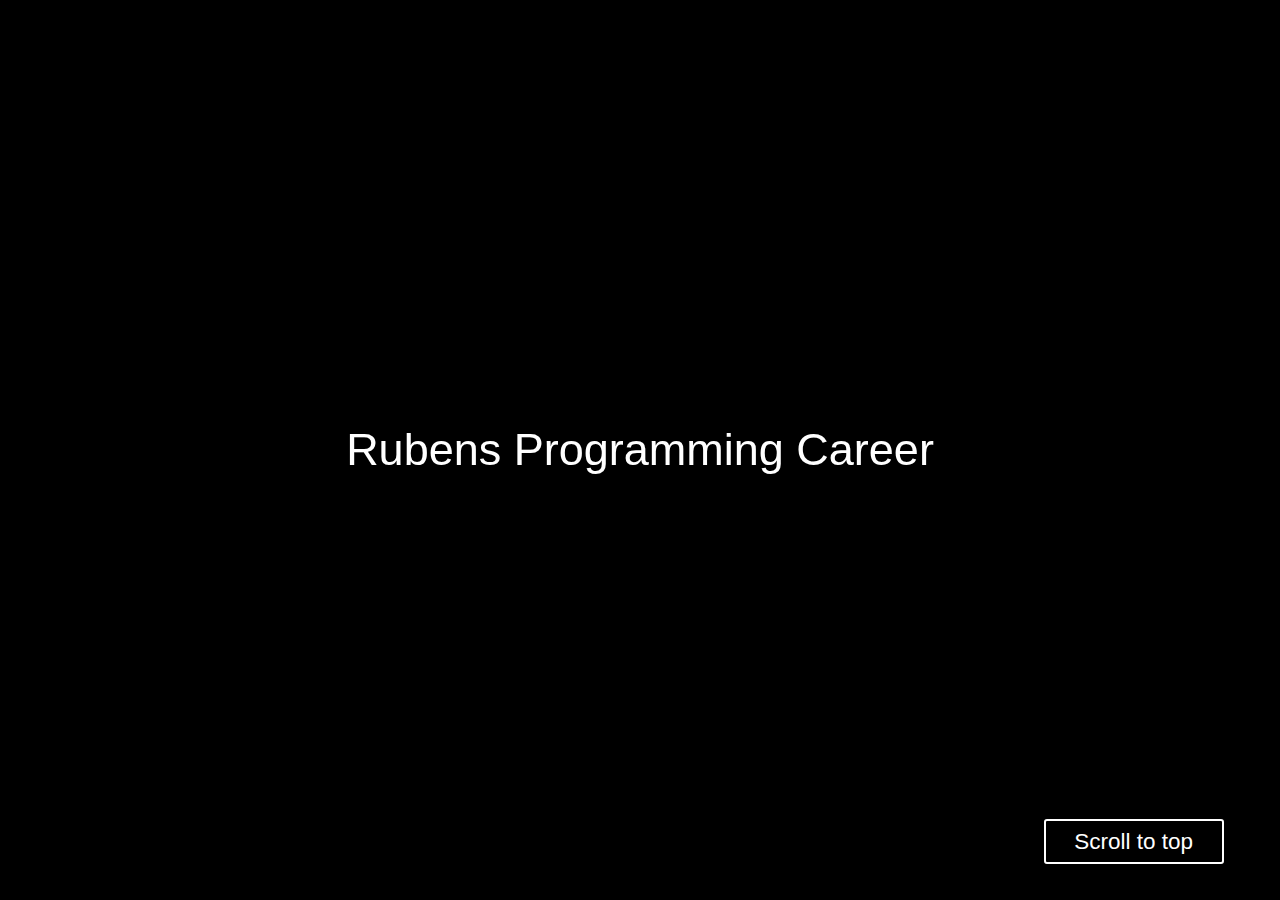
<file: AboutUnity.html>
﻿<!DOCTYPE html>

<html lang="en" xmlns="http://www.w3.org/1999/xhtml">
<head>
    <meta name="viewport" content="width=device-width, initial-scale=1">
    
    <link rel="shortcut icon" type="image/x-icon" href="jrjonesfavicon.ico">
    <link rel="stylesheet" href="style.css" />
    <title>Rubens Programming Career</title>
</head>
<body>
    <button onclick="ScrollToTop()" class="ScrollToTopButton"><span>Scroll to top</span></button>

    <div class="main1" id="main">
        <section class="section100 parallax image7">
            <!--De drie css elements die zorgen dat de parallax gemaakt wordt. In de eerste staan dingen als text en kleur en de laaste is het image element. -->
            <div>
                <h1>Rubens Programming Career</h1>
            </div>
        </section>
        <section class="section1 static" style="height:65vh">
            <h2>About Unity</h2>
            <center>
                <h3>
                    Unity is my favourite gameengine and was used to make my game JrJones.
                </h3>
                <h1>Menu</h1>
                <a href="index.html"><button style="height: 10vh; width: 30vh;  "><h3>Home</h3></button></a>
                <a href="AllProjects.html"><button style="height: 10vh; width: 30vh;"><h3>My Projects</h3></button></a>
                <a href="AboutMe.html"><button style="height: 10vh; width: 30vh;"><h4>About Me</h></button></a><br />
                <a href="AboutC%23.html"><button style="height: 7.5vh; width: 22.5vh;"><h3 style="font-size: 1.75vh;">About C#</h3></button></a>
                <a href="AboutUnity.html"><button style="height: 7.5vh; width: 22.5vh;"><h3 style="font-size: 1.75vh;">About Unity</h3></button></a>
            </center>
        </section>
        <section class="section1 static" style="height:80vh">
            <h2>Unity</h2>
            <h3>
                Unity is a game-engine developed by the Danish-American company named Unity Technologies and is made for making games that can be run on PC, console, mobile and websites.
            </h3>
            <h3>The engine is free if your company doesn't make more than 100.000 dollars a year. Unfortunately, DuoForce Games doesn't make that kind of money.</h3>            <img style=" height: 22.5vh; width: auto; float: right; padding-left: 3vh;" src="JrJonesIdleGif.gif" />

            <h3>The scripting languages you can use are C# or JavaScript. But in my opinion C# is way better than JavaScript for Unity. There are way more tutorials about the C# version than for the JavaScript version and C# is way newer and more modern than the 25-year-old JavaScript.</h3>
            <h3>In Unity, you work with objects and components. A script or collider are examples of components. You give these components to an object. The player in JrJones is an example of an object with a player controller script (that way he can move with for example the arrow keys), a collider (that way he is solid) and a rigidbody (so he has gravity). These are the basics of Unity and work for me very well. </h3>

        </section>
        <section class="sectionFooter static">
            <h1>©Ruben Bartelet 2017-2020</h1>
        </section>
        <script src="script.js"></script>
        <script src="https://ajax.googleapis.com/ajax/libs/jquery/3.4.1/jquery.min.js"></script>

</body>
</html>
</file>
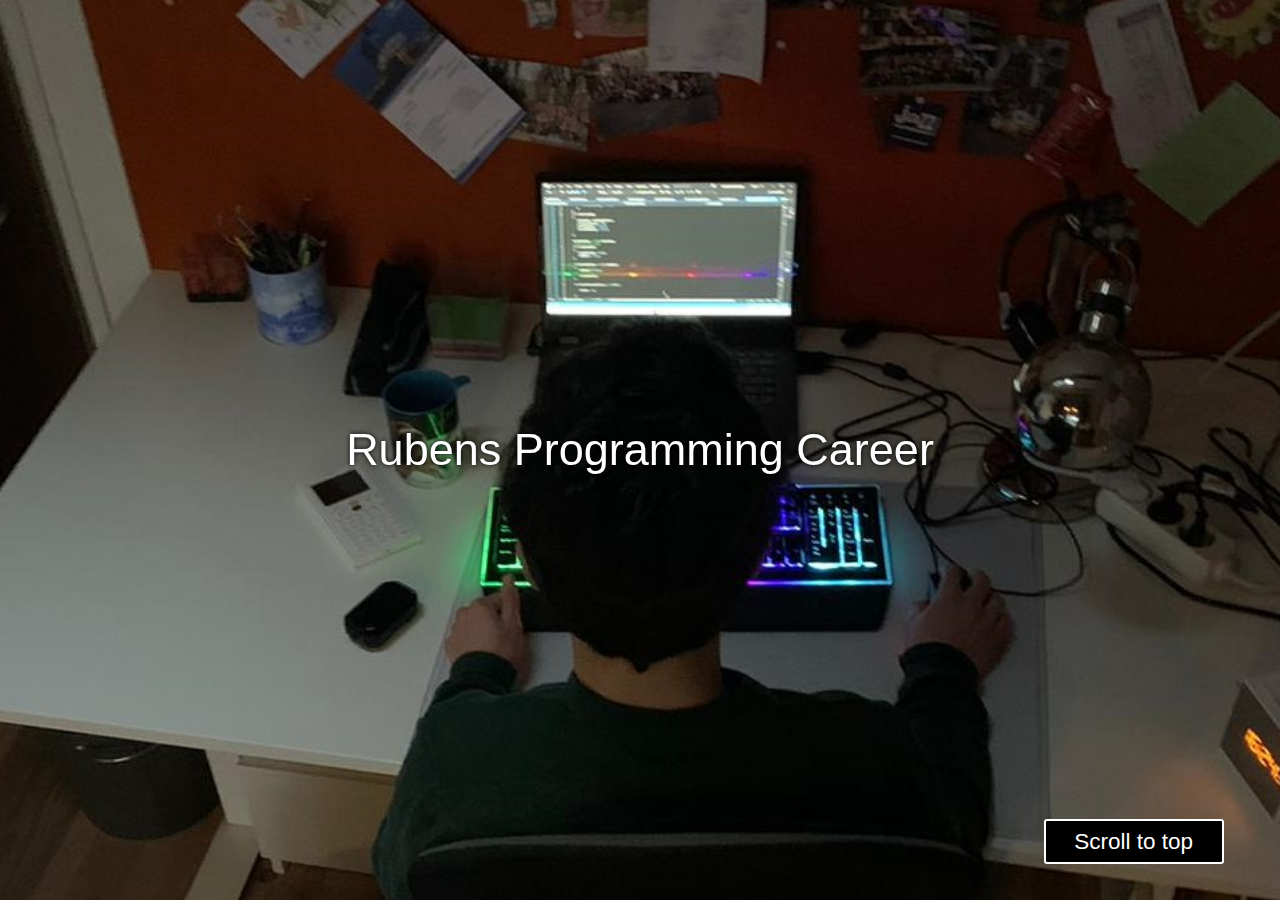
<file: AllProjects.html>
﻿<!DOCTYPE html>

<html lang="en" xmlns="http://www.w3.org/1999/xhtml">
<head>
    <meta name="viewport" content="width=device-width, initial-scale=1">
    <link rel="stylesheet" href="style.css" />
    <link rel="shortcut icon" type="image/x-icon" href="jrjonesfavicon.ico">
    <title>Rubens Programming Career</title>
</head>
<body>
    <button onclick="ScrollToTop()" class="ScrollToTopButton"><span>Scroll to top</span></button>

    <div class="main1" id="main">
        <section class="section100 parallax image8">
            <!--De drie css elements die zorgen dat de parallax gemaakt wordt. In de eerste staan dingen als text en kleur en de laaste is het image element. -->
            <div>
                <h1>Rubens Programming Career</h1>
            </div>
        </section>
        <section class="section1 static" style="height:80vh;">
            <h2>My Projects</h2>
            <center>
                <h3>
                    In this page you can find 8 of my projects and play them.
                </h3>
                <h1>Menu</h1>
                <a href="index.html"><button style="height: 10vh; width: 30vh;  "><h3>Home</h3></button></a>
                <a href="AllProjects.html"><button style="height: 10vh; width: 30vh;"><h3>My Projects</h3></button></a>
                <a href="AboutMe.html"><button style="height: 10vh; width: 30vh;"><h4>About Me</h></button></a><br />
                <a href="AboutC%23.html"><button style="height: 7.5vh; width: 22.5vh;"><h3 style="font-size: 1.75vh;">About C#</h3></button></a>
                <a href="AboutUnity.html"><button style="height: 7.5vh; width: 22.5vh;"><h3 style="font-size: 1.75vh;">About Unity</h3></button></a>
            </center>
        </section>
        <div class="containerSlideshow">

            <div class="Slide fade">
                <div class="numberSlide">1 / 8</div><!--de nummer op waar die tevoorschijn komt-->
                <img onclick="showSlideShow()" src="SlideShow1.png" style="height: 75vh; cursor: pointer; ">
                <div class="CapText">Felix Monster Level</div><!--de text eronder-->
            </div>
            <div class="Slide fade">
                <div class="numberSlide">2 / 8</div><!--de nummer op waar die tevoorschijn komt-->
                <img onclick="showSlideShow()" src="SlideShow2.png" style="height: 75vh; cursor: pointer;">
                <div class="CapText">Don't Touch The Arrows</div><!--de text eronder-->
            </div>
            <div class="Slide fade">
                <div class="numberSlide">3 / 8</div><!--de nummer op waar die tevoorschijn komt-->
                <img onclick="showSlideShow()" src="SlideShow3.png" style="height: 75vh; cursor: pointer;">
                <div class="CapText">TANK</div><!--de text eronder-->
            </div>
            <div class="Slide fade">
                <div class="numberSlide">4 / 8</div><!--de nummer op waar die tevoorschijn komt-->
                <img onclick="showSlideShow()" src="SlideShow4.png" style="height: 75vh; cursor: pointer;">
                <div class="CapText">Felix Flight Adventure</div><!--de text eronder-->
            </div>
            <div class="Slide fade">
                <div class="numberSlide">5 / 8</div><!--de nummer op waar die tevoorschijn komt-->
                <img onclick="showSlideShow()" src="SlideShow5.png" style="height: 75vh; cursor: pointer;">
                <div class="CapText">Pixel Fight</div><!--de text eronder-->
            </div>
            <div class="Slide fade">
                <div class="numberSlide">6 / 8</div><!--de nummer op waar die tevoorschijn komt-->
                <img onclick="showSlideShow()" src="SlideShow6.png" style="height: 75vh; cursor: pointer;">
                <div class="CapText">Burger Clicker 2</div><!--de text eronder-->
            </div>
            <div class="Slide fade">
                <div class="numberSlide">7 / 8</div><!--de nummer op waar die tevoorschijn komt-->
                <img onclick="showSlideShow()" src="SlideShow7.png" style="height: 75vh; cursor: pointer;">
                <div class="CapText">JrJones</div><!--de text eronder-->
            </div>
            <div class="Slide fade">
                <div class="numberSlide">8 / 8</div><!--de nummer op waar die tevoorschijn komt-->
                <img onclick="showSlideShow()" src="SlideShow11.png" style="height: 75vh; cursor: pointer;">
                <div class="CapText">OrangeSquare</div><!--de text eronder-->
            </div>
            <!-- Knoppen -->
            <a class="prev" onclick="plusSlides(-1)">&#10094;</a><!--Het symbool voor vorige en volgende zijn de tekens in de a-->
            <a class="next" onclick="plusSlides(1)">&#10095;</a><br />

            <!-- De cirkels -->
            <div style="text-align:center">
                <!--de hoeveelheid puntjes-->
                <span class="dot" onclick="CurrentSlide(1)"></span>
                <span class="dot" onclick="CurrentSlide(2)"></span>
                <span class="dot" onclick="CurrentSlide(3)"></span>
                <span class="dot" onclick="CurrentSlide(4)"></span>
                <span class="dot" onclick="CurrentSlide(5)"></span>
                <span class="dot" onclick="CurrentSlide(6)"></span>
                <span class="dot" onclick="CurrentSlide(7)"></span>
                <span class="dot" onclick="CurrentSlide(8)"></span>

            </div>

        </div>
        <section class="section1 static" style="height:120vh;">

            <center>
                <div id="SlideShow1">
                    <iframe src="https://scratch.mit.edu/projects/135685338/embed" allowtransparency="true" frameborder="0" scrolling="no" allowfullscreen style=" padding-right:10px; height: 65vh;width:77.5vh;"></iframe>
                    <h3>Made in January 2017 Felix monster level is the first game I have ever made. It was made for an Informatics assignment and I got addicted in Scratch afterwards (making over twenty scratch games.)</h3>
                </div>
                <div id="SlideShow2">
                    <iframe src="https://scratch.mit.edu/projects/140366459/embed" allowtransparency="true" frameborder="0" scrolling="no" allowfullscreen style=" padding-right:10px; height: 65vh;width:77.5vh;"></iframe>
                    <h3>Don't touch the arrows is the second game I made and has (just like Felix monster level) very bad physics, graphics and player controller. But the concept of this game is what inspired JrJones. </h3>
                </div>
                <div id="SlideShow3">
                    <iframe src="https://scratch.mit.edu/projects/143135099/embed" allowtransparency="true" frameborder="0" scrolling="no" allowfullscreen style=" padding-right:10px; height: 65vh;width:77.5vh;"></iframe>
                    <h3>TANK was originally going to be a .io game but this of course is very hard, especially in scratch. I was actually very proud of the boss fight at the end of the game. I was also planning on making a second level but stopped halfway through. </h3>
                </div>
                <div id="SlideShow4">
                    <iframe src="https://scratch.mit.edu/projects/249393447/embed" allowtransparency="true" frameborder="0" scrolling="no" allowfullscreen style=" padding-right:10px; height: 65vh;width:77.5vh;"></iframe>
                    <h3>⠀⠀⠀⠀⠀⠀⠀⠀In this game Felix goes on an adventure once again. This time flying and beating a boss who is inspired by Cuphead's <a href="https://www.google.com/search?q=cuphead+wally+warbles&tbm=isch&ved=2ahUKEwiJguj8pv7tAhWxwQIHHXwgDekQ2-cCegQIABAA&oq=Cuphead+Wally+Wa&gs_lcp=[base64]&sclient=img&ei=jfTwX8mHNrGDi-gP_MC0yA4&bih=610&biw=1280">Wally Warbles.</a>⠀⠀⠀⠀⠀⠀⠀ ⠀⠀</h3>
                </div>
                <div id="SlideShow5">
                    <iframe src="https://scratch.mit.edu/projects/267307869/embed" allowtransparency="true" frameborder="0" scrolling="no" allowfullscreen style=" padding-right:10px; height: 65vh;width:77.5vh;"></iframe>
                    <h3>Pixel Fight is a singe player and two player game made for a Game Jam. This would be one of the last games I made in scratch because I wanted to make better quality games and I couldn't really do this in scratch.</h3>
                </div>
                <div id="SlideShow6">
                    <iframe allowfullscreen=true webkitallowfullscreen=true mozallowfullscreen=true src="https://rubenbartelet.github.io/BurgerClicker/BurgerCLicker2.1.html#" style=" height: 66vh;width:88vh;"></iframe>
                    <h3>Burger Clicker 2 is the first game I made outside scratch and was the sequel to Burger Clicker, a game I made in scratch a few months earlier. I unfortunately made nothing for a long time after I made this game. </h3>
                </div>
                <div id="SlideShow7">
                    <iframe id="JrJonesGame" style="width: 160vh; height:97.5vh;" allowfullscreen=true webkitallowfullscreen=true mozallowfullscreen=true src="https://duoforcegames.github.io/JrJones/index.html"></iframe>
                    <h3>JrJones is the biggest and only good game I made. It is the game where I learned to use Unity and C#. In this version (0.15) the game is almost done and only a few things need to be added. We want to add an online leaderboard, multiplayer and loads of other skins. But once this game is finally finished, after one and a half years, 2 thousand lines of code and hundreds of hours of work, we want to make a game that is way bigger than this one.</h3>
                </div>
                <div id="SlideShow8">
                    <iframe style="display: block; width: 161.5vh; height:36vh;" allowfullscreen=true webkitallowfullscreen=true mozallowfullscreen=true src="https://rubenbartelet.github.io/PlatformerController/PlatformerController.html"></iframe>
                    <h3>Orange Square is a JavaScript game I recently made in a couple of hours. It can't really be called a game because there is no winning or losing or an objective, but it was a bit hard to make because it is very different from the way you would make this in Unity. Because in Unity you give an object a component that for example makes them solid. JavaScript isn't a game-engine so that kind of things don't exist. Instead, you have to code all the physics and collision yourself. My target of making this game was to see how things would work outside Unity. </h3>
                </div>
                <div id="DefaultText">
                    <h3>
                        Click on the game in the slideshow to play it.
                    </h3>
                    <h3>
                        You can check all my scratch games <a href="https://scratch.mit.edu/users/Ruben6445/projects/">here</a> and the first (published) version of JrJones <a href="https://duoforcegames.github.io/JrJones0.1/">here</a>. 
                    </h3>
                    <h3>
                        <a href="http://github.com/RubenBartelet">The link to my GitHub Page</a> and <a href="https://github.com/DuoForceGames">the link to the DuoForce Games GitHub page</a>.
                    </h3>
                    <h3>⠀⠀⠀⠀⠀⠀⠀⠀⠀⠀⠀⠀⠀ ⠀⠀⠀⠀⠀⠀⠀ ⠀⠀⠀⠀⠀⠀⠀⠀⠀⠀ ⠀⠀⠀⠀⠀⠀⠀⠀⠀⠀⠀ ⠀⠀⠀⠀⠀⠀⠀⠀⠀⠀⠀ ⠀⠀⠀⠀⠀⠀⠀ ⠀⠀⠀ ⠀⠀⠀⠀⠀⠀⠀ ⠀⠀⠀⠀⠀⠀⠀⠀⠀⠀⠀⠀⠀⠀⠀  ⠀⠀⠀⠀⠀⠀⠀⠀⠀⠀⠀⠀ ⠀⠀⠀⠀⠀ ⠀⠀⠀⠀⠀ ⠀⠀⠀⠀ ⠀⠀⠀⠀</h3><!--onzichtbare characters om het 100 vw te maken-->

                </div>
            </center>

        </section>
        <section class="sectionFooter static">
            <h1>©Ruben Bartelet 2017-2020</h1>
        </section>
    </div>

    <script src="script.js"></script>
    <script src="https://ajax.googleapis.com/ajax/libs/jquery/3.4.1/jquery.min.js"></script>

</body>
</html>
</file>
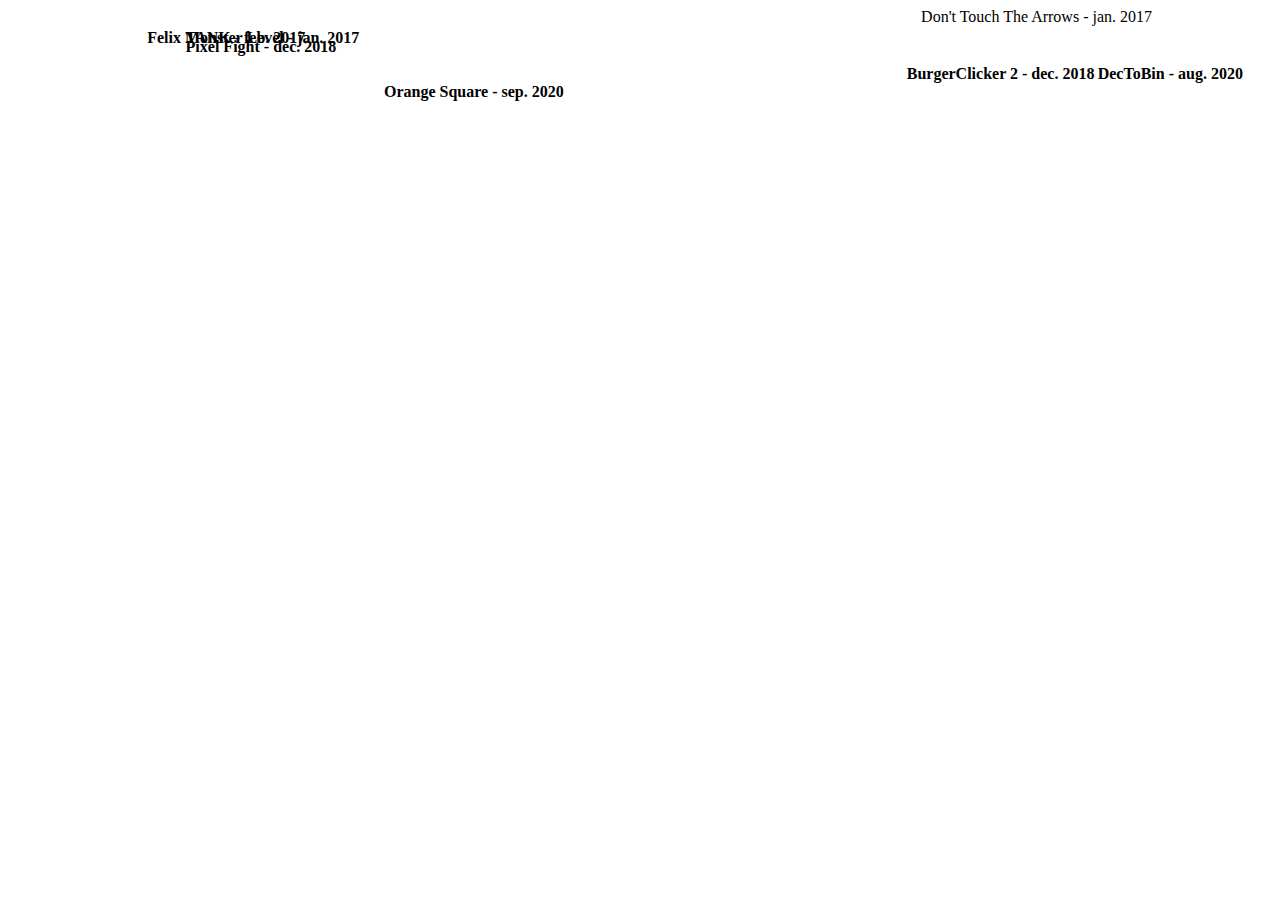
<file: Junk.html>
﻿<!DOCTYPE html>

<html lang="en" xmlns="http://www.w3.org/1999/xhtml">
<head>
    <meta charset="utf-8" />
    <title></title>
</head>
<body>
    <h4 style=" position: absolute; left: 11.5%; display: block;">Felix Monster Level - jan. 2017</h4>
    <span class="spanh4" style=" position: absolute; right: 10%; display: block;">Don't Touch The Arrows - jan. 2017 </span>
    <h4 style=" position: absolute; left: 14.5%; display: block;">TANK - feb. 2017</h4>
    <h4 style="padding-top:1vh; position: absolute; left: 14.5%; display: block;">Pixel Fight - dec. 2018</h4><br /><br />
    <h4 style=" position: absolute; right: 14.5%; display: block;">BurgerClicker 2 - dec. 2018</h4>
    <h4 style="padding-top:2vh; position: absolute; left: 30%; display: block;">Orange Square - sep. 2020</h4>
    <h4 style=" position: absolute; right: 2.9%; display: block;">DecToBin - aug. 2020</h4>
</body>
</html>
</file>
<file: style.css>
﻿body {
    overflow-y: hidden; /*zorgt ervoor dat je geen tweede scroll bar hebt*/
    background-color: black;
    
}
.main1 {
    position: absolute;/*zorgt dat hij helemaal in de hoek geplaats wordt.*/
    right:0;
    top:0;
    height: 100vh; /*de hoogte*/
    overflow-x: hidden; /*Je kan niet scrollen op de xas*/
    overflow-y: auto; /*Je kan wel scrollen op de y-as */
    perspective: 2px; /*de perspectief*/
}

.section100 {
    position: relative; /*dit element is de ouder van de parallax en image elements dus moet hij een relatieve positie hebben*/
    height: 100vh; /*De hoogte van een section. Moet even groot zijn als de height van main1*/
    display: flex; /*alle text dingen*/
    justify-content: center;

    align-items: center;
    color: white;
    text-shadow: 0 0 5px #000; /*schaduw*/
}
.section1{
    padding-top: 2vh;
    position: relative;
    padding-left: 2.5vh;
    padding-right: 2.5vh;
    height: 100vh;
    color: white;
    text-shadow: 0 0 5px #000;
}

.sectionFooter { /*section voor de niet parallax elements. Deze heeft geen align-items:center;*/
    padding-top: 5px;
    padding-left: 15px;
    padding-right: 15px;
    position: relative;
    height: 10vh;/*10*/
    color: white;
    text-shadow: 0 0 5px #000;
}
.parallax::after { /*de ::after is een pseudo-element*/
    content: " ";
    position: absolute;
    top: 0;
    right: 0;
    bottom: 0;
    left: 0;
    transform: translateZ(-1px) scale(1.5); /*dit zorgt voor de scrolling parralax. De scale is hoe de schaal van de afbeelding*/
    background-size: 100%; /*De afbeelding is op ware grote. Verander de afbeeldings grote in scale*/
    z-index: -1; /*zorgt dat het op de achtergrond blijft*/
}
.static {/*de statische elementen blijven stil staan en hebben dus geen parallax*/
    background: black;
    z-index: 1;/*Zorght dat het op de voorgrond blijft.*/
}

.image1::after { /*het image element. After omdat het een kind is van het section element*/
    background-image: url("Photo3.jpeg");
    background-repeat: no-repeat;
}

.image2::after {
    background-image: url("LegoLeague.JPG");
    background-repeat: no-repeat;
}
.image3::after {
    background-image: url("TankGamePlay4.gif");
    background-repeat: no-repeat;
}
.image4::after {
    background-image: url("yellow2.jpg");
    background-repeat: no-repeat;
    z-index: 0; /*zorgt dat het voor dani's foto zit*/
}
.image5{
   width: 10%;
}
.image6::after {
    background-image: url("JrJonesGamePlayGif.gif");
    background-repeat: no-repeat;
    z-index: -1; /*zorgt dat het voor dani's foto zit*/
}
.image9::after {
    background-image: url("Trumpet3.jpg");
    background-repeat: no-repeat;
}
.image8::after {
    background-image: url("Photo1.jpeg");
    background-repeat: no-repeat;
}

.image7::after { /*het image element. After omdat het een kind is van het section element*/
    background-image: url("https://gamingstreet.com/wp-content/uploads/2019/10/unity.jpg ");
}
.ScrollToTopButton {
    position: fixed;
    bottom: 2%;
    right: 3%;
    z-index: 100;
    height: 5vh;
    width: 20vh;
}
span, p{
    font-size: 2.5vh;
    text-align: center;
    font-family: Helvetica Neue, Helvetica, Arial, sans-serif;
    font-weight: 100;
}


h2 { /*voor alle chapter titels in de site*/
    font-size: 7.5vh;
    text-align: center;
    font-family: Helvetica Neue, Helvetica, Arial, sans-serif;
    font-weight: 100;
}
h3 { /*voor alle chapter titels in de site*/
    font-family: Helvetica Neue, Helvetica, Arial, sans-serif;
    font-weight: 100;
    font-size: 2.95vh; 
}
h4 { 
    font-family: Helvetica Neue, Helvetica, Arial, sans-serif;
    font-weight: 100;
    font-size: 2.5vh;
}
h1 {
    text-align: center;
    font-family: Helvetica Neue, Helvetica, Arial, sans-serif;
    font-weight: 100;
    z-index: 1;
    font-size: 5vh;
}
.spanh4 {
    font-family: Helvetica Neue, Helvetica, Arial, sans-serif;
    font-weight: 100;
    font-size: 2.5vh;
}
.LLImage {
    width: 10%;
    height: auto;
    float: left;
}
.FelixImage {
    width: 10vw;
    height: auto;
    float: right;
}
button {
    background-color: black;
    border-radius: 3px;
    color: white;
    display: inline-block;
    border: 0.25vh solid white;
    transition: 0.3s;
    margin:2vh;
    cursor: pointer;
}
    button:hover {
        box-shadow: 0 12px 16px 0 rgba(0,0,0,0.24),0 17px 50px 0 rgba(0,0,0,0.19);
        background-color: white;
        color: black;
        display: inline-block;
        border: 2px solid white;
    }

a {
    color: blue;
    text-decoration: underline;
    cursor: pointer;
}

/*↓ slideshow in css ↓*/
* {
    box-sizing: border-box
}

/* container van de slideshow*/
.containerSlideshow {
    max-width: 1000px;
    position: relative;
    margin: auto;
}

/* Default is onzichtbaar */
.Slide {
    display: none;
    text-align: center;/*zorgt dat hij altijd in het midden komt*/

}
/* volgende en vorige knoppen */
.prev, .next {
    cursor: pointer;
    position: absolute;
    top: 50%;
    width: auto;
    margin-top: -22px;
    padding: 16px;
    color: white;
    font-weight: bold;
    font-size: 18px;
    transition: 0.6s ease;
    border-radius: 10%;
    user-select: none;
    text-decoration: none;
}
/* Zorgt dat next rechts is (en prev links) */
.next {
    right: 0;
    border-radius: 10%;
}
/* css voor button opmaak */
.prev:hover, .next:hover {
  background-color: rgba(255,255,255,0.5);
}

/* Caption text*/
.CapText {
    color: white;
    font-size: 15px;
    padding: 8px 12px;
    position: absolute;
    bottom: 8%;
    width: 100%;
    text-align: center;
    font-family: Helvetica Neue, Helvetica, Arial, sans-serif;
    font-weight: 100;
    font-size: 2.95vh;
}
/* Number text (1/8) */
.numberSlide {
    color: #f2f2f2;
    font-size: 12px;
    padding: 8px 12px;
    position: absolute;
    top: 0;
}
.dot {

    cursor: pointer;
    height: 15px;
    width: 15px;
    margin: 0 2px;
    background-color: #fff;
    border-radius: 50%;/*zo zijn ze rond*/
    display: inline-block;
    transition: background-color 0.6s ease;
}
.active, .dot:hover {/*als ze actief zijn wordt deze kleur*/
    background-color: #717171;
}

/* Fading animatie */
.fade {
    -webkit-animation-name: fade;
    -webkit-animation-duration: 2s;
    animation-name: fade;
    animation-duration: 2s;
}

@-webkit-keyframes fade {
    from {
        opacity: .4
    }

    to {
        opacity: 1
    }
}

@keyframes fade {
    from {
        opacity: .4
    }

    to {
        opacity: 1
    }
}
</file>
